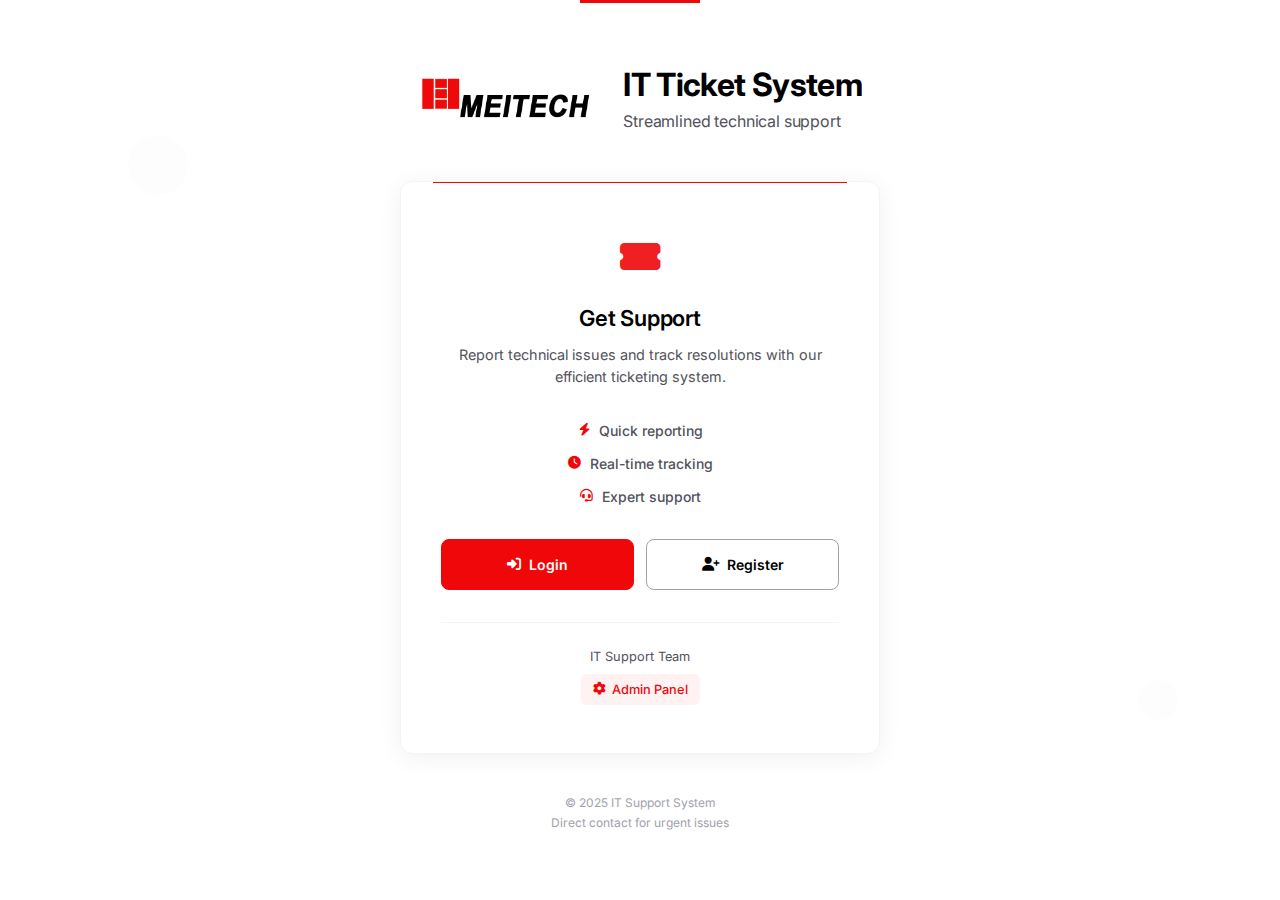
<file: index.html>
<!doctype html>
<html lang="en">

<head>
  <meta charset="utf-8" />
  <meta name="viewport" content="width=device-width, initial-scale=1.0" />
  <title>IT Ticket System</title>

  <!-- Gunakan landing.css -->
  <script src="../../assets/js/utils/config.js"></script>
  <link rel="stylesheet" href="assets/css/base/styles.css" />
  <link rel="stylesheet" href="assets/css/pages/landing.css" />

  <link rel="preconnect" href="https://fonts.googleapis.com" />
  <link rel="preconnect" href="https://fonts.gstatic.com" crossorigin />
  <link href="https://fonts.googleapis.com/css2?family=Inter:wght@400;500;600;700&display=swap" rel="stylesheet" />

  <link rel="stylesheet" href="https://cdnjs.cloudflare.com/ajax/libs/font-awesome/6.5.2/css/all.min.css" />
  <link rel="icon" type="image/png" href="assets/images/meitech.png" />
</head>

<body class="landing-page">
  <!-- Background Elements -->
  <div class="background-elements">
    <div class="bg-element"></div>
    <div class="bg-element"></div>
  </div>

  <div class="landing-container">
    <!-- Header Section -->
    <header class="landing-header">
      <div class="logo-section">
        <img src="assets/images/meitech-logo.png" alt="Meitech" class="landing-logo" />
        <div class="header-content">
          <h1 class="landing-title">IT Ticket System</h1>
          <p class="landing-subtitle">Streamlined technical support</p>
        </div>
      </div>
    </header>

    <!-- Main Content -->
    <main class="landing-main">
      <div class="welcome-card">
        <div class="welcome-icon">
          <i class="fas fa-ticket-alt"></i>
        </div>

        <h2 class="welcome-title">Get Support</h2>

        <p class="welcome-description">
          Report technical issues and track resolutions with our efficient ticketing system.
        </p>

        <div class="features-list">
          <div class="feature-item">
            <i class="fas fa-bolt"></i>
            <span>Quick reporting</span>
          </div>
          <div class="feature-item">
            <i class="fas fa-clock"></i>
            <span>Real-time tracking</span>
          </div>
          <div class="feature-item">
            <i class="fas fa-headset"></i>
            <span>Expert support</span>
          </div>
        </div>

        <div class="action-buttons">
          <a href="pages/auth/login.html" class="btn btn-primary">
            <i class="fas fa-sign-in-alt"></i>
            Login
          </a>
          <a href="pages/auth/register.html" class="btn btn-secondary">
            <i class="fas fa-user-plus"></i>
            Register
          </a>
        </div>

        <div class="admin-access">
          <p>IT Support Team</p>
          <a href="pages/admin/login.html" class="admin-link">
            <i class="fas fa-cog"></i>
            Admin Panel
          </a>
        </div>
      </div>
    </main>

    <footer class="landing-footer">
      <div class="footer-content">
        <small>&copy; 2025 IT Support System</small>
        <small>Direct contact for urgent issues</small>
      </div>
    </footer>
  </div>
</body>

</html>
</file>
<file: assets/css/base/styles.css>
/* Base Styles - Consistent across all pages */
:root {
  --white: #ffffff;
  --black: #000000;
  --primary: #ef070a;
  --gray-50: #fafafa;
  --gray-100: #f4f4f5;
  --gray-200: #e4e4e7;
  --gray-400: #a1a1aa;
  --gray-600: #52525b;
  --gray-900: #18181b;
  --scroll-track: #f4f4f5;
  --scroll-thumb: #b0b6c0;
}

html[data-theme="dark"] {
  --white: #0f1115;
  --black: #f5f6f7;
  --primary: #ef070a;
  --gray-50: #0c0e12;
  --gray-100: #12141b;
  --gray-200: #191c25;
  --gray-400: #8b90a2;
  --gray-600: #b8bcc9;
  --gray-900: #e6e7eb;
  --scroll-track: #0f1115;
  --scroll-thumb: #2a2f3a;
}
html.dark {
  --white: #0f1115;
  --black: #f5f6f7;
  --primary: #ef070a;
  --gray-50: #0c0e12;
  --gray-100: #12141b;
  --gray-200: #191c25;
  --gray-400: #8b90a2;
  --gray-600: #b8bcc9;
  --gray-900: #e6e7eb;
}

html[data-theme="dark"] .btn-primary {
  --white: #f5f6f7;
}

html[data-theme="dark"] .logo {
  filter: brightness(0) saturate(100%) invert(1);
}

* {
  margin: 0;
  padding: 0;
  box-sizing: border-box;
}

body {
  font-family: "Inter", -apple-system, BlinkMacSystemFont, sans-serif;
  line-height: 1.5;
  color: var(--black);
  background: var(--white);
}

* {
  scrollbar-width: thin;
  scrollbar-color: var(--scroll-thumb) var(--scroll-track);
}

*::-webkit-scrollbar {
  width: 12px;
  height: 12px;
}

*::-webkit-scrollbar-track {
  background: var(--scroll-track);
}

*::-webkit-scrollbar-thumb {
  background-color: var(--scroll-thumb);
  border-radius: 8px;
  border: 3px solid var(--scroll-track);
}

*::-webkit-scrollbar-corner {
  background: var(--scroll-track);
}

.theme-toggle {
  display: inline-flex;
  align-items: center;
  justify-content: center;
  height: 44px;
  width: 44px;
  border-radius: 50%;
  border: 0;
  background: linear-gradient(180deg, #e9edf3 0%, #e3e7ee 100%);
  color: #98a1b0;
  box-shadow: -3px -3px 8px rgba(255, 255, 255, 0.7),
    3px 3px 12px rgba(0, 0, 0, 0.16);
  transition: all 0.2s ease;
}

.theme-toggle::before {
  content: none;
}

.theme-toggle i {
  font-size: 18px;
  color: #9aa3b2;
}
.theme-toggle.is-dark i {
  left: calc(100% - 38px);
}

.theme-toggle.is-dark::before {
  content: none;
}

html[data-theme="dark"] .theme-toggle {
  background: linear-gradient(180deg, #2b313b 0%, #232a34 100%);
  color: #e6e7eb;
  box-shadow: -3px -3px 8px rgba(255, 255, 255, 0.08),
    3px 3px 12px rgba(0, 0, 0, 0.45);
}
html.dark .theme-toggle {
  background: linear-gradient(180deg, #2b313b 0%, #232a34 100%);
  color: #e6e7eb;
  box-shadow: -3px -3px 8px rgba(255, 255, 255, 0.08),
    3px 3px 12px rgba(0, 0, 0, 0.45);
}

html[data-theme="dark"] .theme-toggle::before {
  content: none;
}
html.dark .theme-toggle::before {
  content: none;
}

html[data-theme="dark"] .theme-toggle i {
  color: #e6e7eb;
}
html.dark .theme-toggle i {
  color: #e6e7eb;
}

.theme-floating {
  position: fixed;
  right: 1rem;
  bottom: 1rem;
  z-index: 1000;
}

@media (max-width: 480px) {
  .theme-floating {
    right: 1.25rem;
    bottom: 1.5rem;
    transform: scale(0.94);
  }
}

/* Utility Classes */
.sr-only {
  position: absolute;
  width: 1px;
  height: 1px;
  padding: 0;
  margin: -1px;
  overflow: hidden;
  clip: rect(0, 0, 0, 0);
  white-space: nowrap;
  border: 0;
}

.text-center {
  text-align: center;
}

/* Smooth scrolling */
html {
  scroll-behavior: smooth;
}

/* Remove default button styles */
button {
  border: none;
  background: none;
  font-family: inherit;
  cursor: pointer;
}

/* Remove default input styles */
input,
select,
textarea {
  font-family: inherit;
  font-size: inherit;
}

/* Remove focus outline for mouse users, keep for keyboard */
button:focus:not(:focus-visible),
input:focus:not(:focus-visible),
select:focus:not(:focus-visible) {
  outline: none;
}

img {
  max-width: 100%;
  height: auto;
}

.container {
  max-width: 1200px;
  margin: 0 auto;
  padding: 0 1rem;
}

:focus-visible {
  outline: 2px solid var(--primary);
  outline-offset: 2px;
}

a:focus-visible,
button:focus-visible,
input:focus-visible,
select:focus-visible,
textarea:focus-visible {
  outline: 2px solid var(--primary);
  outline-offset: 2px;
}

@media (max-width: 768px) {
  h1 {
    font-size: 1.25rem;
  }
  h2 {
    font-size: 1.125rem;
  }
}

@media (prefers-reduced-motion: reduce) {
  * {
    animation-duration: 0.01ms !important;
    animation-iteration-count: 1 !important;
    transition-duration: 0.01ms !important;
  }
}
.modal-content {
  background: var(--white);
  color: var(--black);
}

html[data-theme="dark"] .modal .form-section {
  border-color: var(--gray-200) !important;
}
.page-enter-animate {
  animation: pageFadeIn 260ms ease-out;
}

@keyframes pageFadeIn {
  from {
    opacity: 0;
    transform: translateY(8px);
  }
  to {
    opacity: 1;
    transform: translateY(0);
  }
}
</file>
<file: assets/css/pages/landing.css>
/* Landing Page Styles - Minimalist, Elegant & Compact */
:root {
  --white: #ffffff;
  --black: #000000;
  --primary: #ef070a;
  --gray-50: #fafafa;
  --gray-100: #f4f4f5;
  --gray-400: #a1a1aa;
  --gray-600: #52525b;
}
html[data-theme="dark"] .landing-logo {
  filter: drop-shadow(0.5px 0 0 rgba(255, 255, 255, 0.8))
    drop-shadow(-0.5px 0 0 rgba(255, 255, 255, 0.8))
    drop-shadow(0 0.5px 0 rgba(255, 255, 255, 0.8))
    drop-shadow(0 -0.5px 0 rgba(255, 255, 255, 0.8));
}

.landing-page {
  min-height: 100vh;
  background: var(--white);
  font-family: "Inter", sans-serif;
  display: flex;
  align-items: center;
  justify-content: center;
  padding: 1rem;
  position: relative;
}

.landing-page::before {
  content: "";
  position: absolute;
  top: 0;
  left: 50%;
  transform: translateX(-50%);
  width: 120px;
  height: 3px;
  background: var(--primary);
}

.landing-container {
  max-width: 440px;
  width: 100%;
  margin: 0 auto;
}

/* Header Styles */
.landing-header {
  text-align: center;
  margin-bottom: 3rem;
}

.logo-section {
  display: flex;
  flex-direction: column;
  align-items: center;
  gap: 1.5rem;
}

.landing-logo {
  height: 48px;
  width: auto;
}

.header-content {
  color: var(--black);
}

.landing-title {
  font-size: 1.75rem;
  font-weight: 700;
  margin-bottom: 0.375rem;
  color: var(--black);
  letter-spacing: -0.02em;
  line-height: 1.2;
}

.landing-subtitle {
  font-size: 0.95rem;
  font-weight: 400;
  color: var(--gray-600);
  letter-spacing: -0.01em;
  line-height: 1.4;
}

/* Main Content */
.landing-main {
  display: flex;
  justify-content: center;
}

.welcome-card {
  background: var(--white);
  padding: 2.5rem 2rem;
  border-radius: 12px;
  box-shadow: 0 4px 24px rgba(0, 0, 0, 0.06);
  text-align: center;
  border: 1px solid var(--gray-100);
  position: relative;
}

.welcome-card::before {
  content: "";
  position: absolute;
  top: 0;
  left: 2rem;
  right: 2rem;
  height: 1px;
  background: var(--primary);
}

.welcome-icon {
  font-size: 2.25rem;
  color: var(--primary);
  margin-bottom: 1.25rem;
  opacity: 0.9;
}

.welcome-title {
  font-size: 1.375rem;
  font-weight: 600;
  color: var(--black);
  margin-bottom: 0.75rem;
  letter-spacing: -0.01em;
  line-height: 1.3;
}

.welcome-description {
  color: var(--gray-600);
  line-height: 1.5;
  margin-bottom: 2rem;
  font-weight: 400;
  font-size: 0.9rem;
}

/* Features List */
.features-list {
  display: flex;
  flex-direction: column;
  gap: 0.75rem;
  margin-bottom: 2rem;
}

.feature-item {
  display: flex;
  align-items: center;
  justify-content: center;
  gap: 0.5rem;
  color: var(--gray-600);
  font-weight: 500;
  font-size: 0.875rem;
  transition: all 0.2s ease;
}

.feature-item:hover {
  color: var(--black);
}

.feature-item i {
  color: var(--primary);
  width: 14px;
  font-size: 0.8rem;
}

/* Action Buttons */
.action-buttons {
  display: flex;
  gap: 0.75rem;
  margin-bottom: 2rem;
  flex-direction: column;
}

.btn {
  display: inline-flex;
  align-items: center;
  justify-content: center;
  gap: 0.5rem;
  padding: 0.875rem 1.5rem;
  border-radius: 8px;
  text-decoration: none;
  font-weight: 600;
  transition: all 0.2s ease;
  border: none;
  cursor: pointer;
  font-size: 0.875rem;
  letter-spacing: -0.01em;
  position: relative;
  overflow: hidden;
}

.btn::after {
  content: "";
  position: absolute;
  top: 50%;
  left: 50%;
  width: 0;
  height: 0;
  background: rgba(255, 255, 255, 0.1);
  border-radius: 50%;
  transition: all 0.3s ease;
  transform: translate(-50%, -50%);
}

.btn:hover::after {
  width: 300px;
  height: 300px;
}

.btn-primary {
  background: var(--primary);
  color: var(--white);
  border: 1.5px solid var(--primary);
}

.btn-primary:hover {
  transform: translateY(-1px);
  box-shadow: 0 4px 12px rgba(239, 7, 10, 0.25);
}

.btn-secondary {
  background: transparent;
  color: var(--black);
  border: 1.5px solid var(--gray-400);
}

.btn-secondary:hover {
  background: var(--black);
  color: var(--white);
  border-color: var(--black);
  transform: translateY(-1px);
  box-shadow: 0 4px 12px rgba(0, 0, 0, 0.15);
}

/* Admin Access */
.admin-access {
  padding-top: 1.5rem;
  border-top: 1px solid var(--gray-100);
}

.admin-access p {
  color: var(--gray-600);
  margin-bottom: 0.5rem;
  font-size: 0.8rem;
}

.admin-link {
  display: inline-flex;
  align-items: center;
  gap: 0.375rem;
  color: var(--primary);
  text-decoration: none;
  font-weight: 500;
  transition: all 0.2s ease;
  font-size: 0.8rem;
  padding: 0.375rem 0.75rem;
  border-radius: 6px;
  background: rgba(239, 7, 10, 0.05);
}

.admin-link:hover {
  color: var(--white);
  background: var(--primary);
  transform: translateY(-1px);
}

/* Footer */
.landing-footer {
  margin-top: 2.5rem;
  text-align: center;
}

.footer-content {
  color: var(--gray-400);
}

.footer-content small {
  display: block;
  margin-bottom: 0.125rem;
  font-size: 0.75rem;
}

/* Background Elements */
.background-elements {
  position: absolute;
  top: 0;
  left: 0;
  right: 0;
  bottom: 0;
  pointer-events: none;
  overflow: hidden;
  z-index: -1;
}

.bg-element {
  position: absolute;
  background: var(--gray-50);
  border-radius: 50%;
}

.bg-element:nth-child(1) {
  width: 60px;
  height: 60px;
  top: 15%;
  left: 10%;
  opacity: 0.4;
}

.bg-element:nth-child(2) {
  width: 40px;
  height: 40px;
  bottom: 20%;
  right: 8%;
  opacity: 0.3;
}

/* Responsive Design */
@media (min-width: 480px) {
  .landing-page {
    padding: 2rem;
  }

  .welcome-card {
    padding: 2.5rem;
  }

  .action-buttons {
    flex-direction: row;
  }

  .btn {
    flex: 1;
    min-width: 120px;
  }
}

@media (min-width: 768px) {
  .landing-container {
    max-width: 480px;
  }

  .logo-section {
    flex-direction: row;
    justify-content: center;
    text-align: left;
    gap: 1.75rem;
  }

  .landing-logo {
    height: 52px;
  }

  .landing-title {
    font-size: 2rem;
  }

  .landing-subtitle {
    font-size: 1rem;
  }

  .welcome-card {
    padding: 3rem 2.5rem;
  }
}

@media (max-width: 359px) {
  .landing-page {
    padding: 1rem 0.75rem;
  }

  .welcome-card {
    padding: 2rem 1.5rem;
  }

  .landing-header {
    margin-bottom: 2rem;
  }

  .btn {
    padding: 0.75rem 1.25rem;
  }
}

/* Animations */
@keyframes fadeInUp {
  from {
    opacity: 0;
    transform: translateY(20px);
  }

  to {
    opacity: 1;
    transform: translateY(0);
  }
}

.welcome-card {
  animation: fadeInUp 0.5s ease-out;
}

@keyframes float {
  0%,
  100% {
    transform: translateY(0);
  }

  50% {
    transform: translateY(-5px);
  }
}

.welcome-icon {
  animation: float 3s ease-in-out infinite;
}

/* Focus states for accessibility */
.btn:focus-visible {
  outline: 2px solid var(--primary);
  outline-offset: 2px;
}

.admin-link:focus-visible {
  outline: 2px solid var(--primary);
  outline-offset: 1px;
}
</file>
